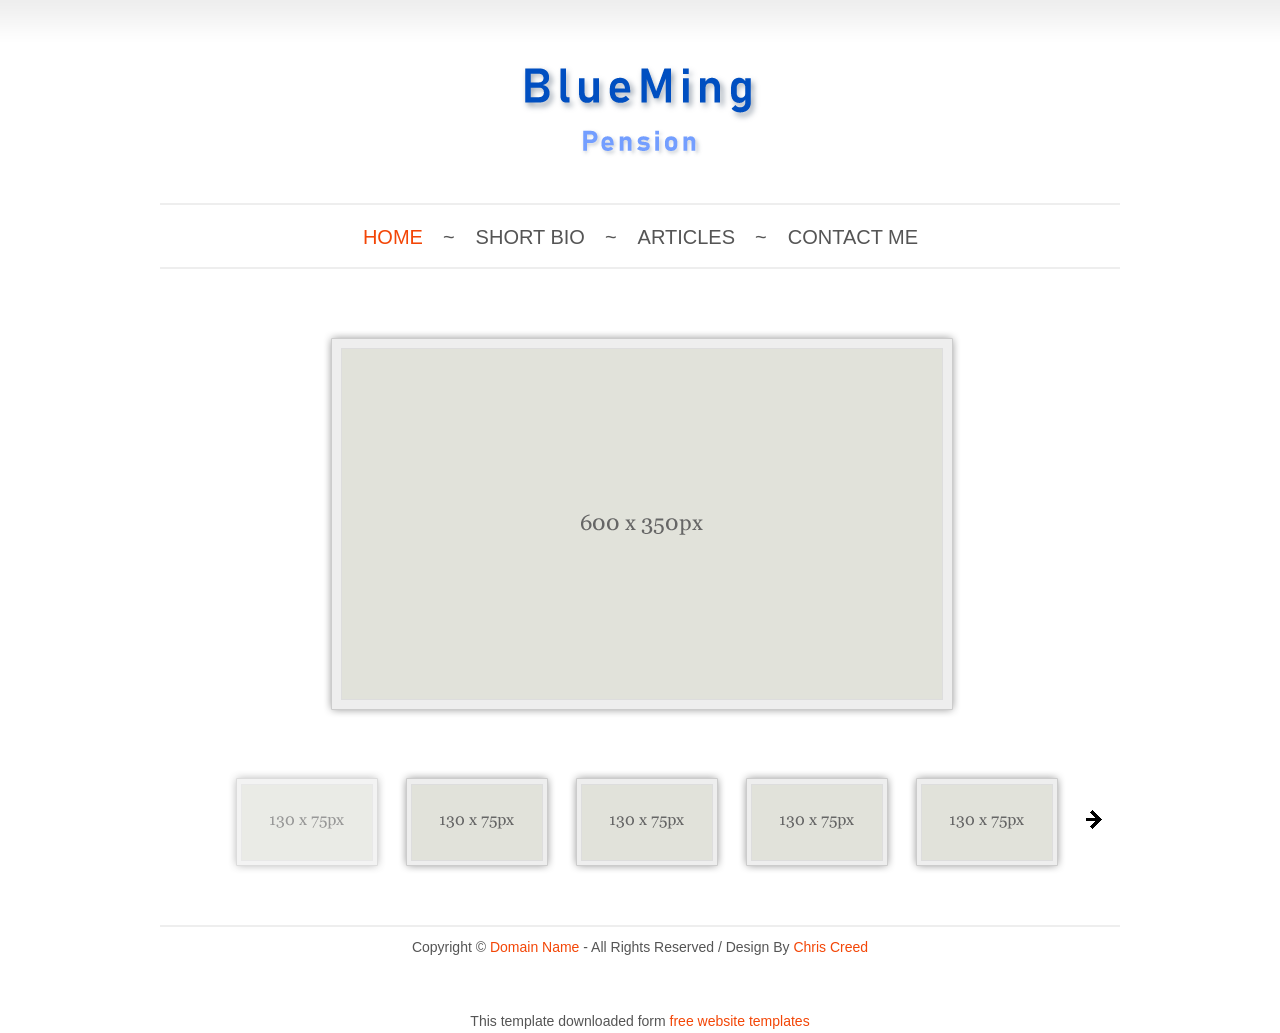
<file: Blueming/WebContent/blueming_dis/index.html>
<!DOCTYPE html>
<html lang="en">
<head>
<title>Juma</title>
<meta charset="utf-8">
<link type="text/css" rel="stylesheet" href="styles/galleriffic.css"/>
<link type="text/css" rel="stylesheet" href="styles/style.css" />
<script type="text/javascript" src="js/jquery-1.3.2.js"></script>
<script type="text/javascript" src="js/jquery.opacityrollover.js"></script>
<script type="text/javascript" src="js/jquery.galleriffic.js"></script>
<script type="text/javascript" src="js/gallery-settings.js"></script>
<!--[if IE 6]>
<script src="js/ie6-transparency.js"></script>
<script>DD_belatedPNG.fix('#header .logo img, .subtitle img, .slideshow-container, .navigation-container #thumbs .thumbs li .thumb img, .navigation a.next, .footer-line, #sidebar .author-photo, .line, .commentlist .comment-reply-link, #contact-page #contact .submit');</script>
<link type="text/css" rel="stylesheet" type="text/css" href="styles/ie6.css" />
<![endif]-->
<!--[if IE 7]><link type="text/css" rel="stylesheet" type="text/css" href="styles/ie7.css" /><![endif]-->
<!--[if IE 8]><link type="text/css" rel="stylesheet" type="text/css" href="styles/ie8.css" /><![endif]-->
</head>
<body>
<div id="wrap">
  <div id="header">
    <div class="logo"><a href="#"><img src="images/name.png" alt="" /></a></div>
    <!--end logo-->
    <div class="subtitle"><img src="images/subtitle.png" alt="" /></div>
    <!--end subtitle-->
    <div id="nav">
      <ul id="nav-pages">
        <li><a href="index.html" class="current">Home</a><span>~</span></li>
        <li><a href="short-bio.html">Short Bio</a><span>~</span></li>
        <li><a href="articles.html">Articles</a><span>~</span></li>
        <li><a href="contact.html">Contact Me</a></li>
      </ul>
      <!--end nav-pages-->
    </div>
    <!--end nav-->
  </div>
  <!--end header-->
  <div id="frontpage-content">
    <div id="container">
      <div class="gallery-content">
        <div class="slideshow-container">
          <div id="slideshow" class="slideshow"></div>
        </div>
        <!--end slideshow-container-->
      </div>
      <!--end gallery-content-->
    </div>
    <!--end container-->
    <div class="navigation-container">
      <div id="thumbs" class="navigation"> <a class="pageLink prev" style="visibility: hidden;" href="#"></a>
        <ul class="thumbs noscript">
          <li><a class="thumb" href="images/photos/600x350.gif"><img src="images/photos/130x75.gif" /></a></li>
          <li><a class="thumb" href="images/photos/600x350.gif"><img src="images/photos/130x75.gif" /></a></li>
          <li><a class="thumb" href="images/photos/600x350.gif"><img src="images/photos/130x75.gif" /></a></li>
          <li><a class="thumb" href="images/photos/600x350.gif"><img src="images/photos/130x75.gif" /></a></li>
          <li><a class="thumb" href="images/photos/600x350.gif"><img src="images/photos/130x75.gif" /></a></li>
          <li><a class="thumb" href="images/photos/600x350.gif"><img src="images/photos/130x75.gif" /></a></li>
          <li><a class="thumb" href="images/photos/600x350.gif"><img src="images/photos/130x75.gif" /></a></li>
        </ul>
        <a class="pageLink next" style="visibility: hidden;" href="#"></a></div>
      <!--end thumbs-->
    </div>
    <!--end navigation-containter-->
  </div>
  <!--end frontpage-content-->
  <div id="footer">
    <div class="footer-line"></div>
    <p class="copyright">Copyright &copy; <a href="#">Domain Name</a> - All Rights Reserved / Design By <a target="_blank" href="http://www.chris-creed.com/">Chris Creed</a></p>
  </div>
  <!--end footer-->
</div>
<!--end wrap-->
<div align=center>This template  downloaded form <a href='http://all-free-download.com/free-website-templates/'>free website templates</a></div></body>
</html>
</file>
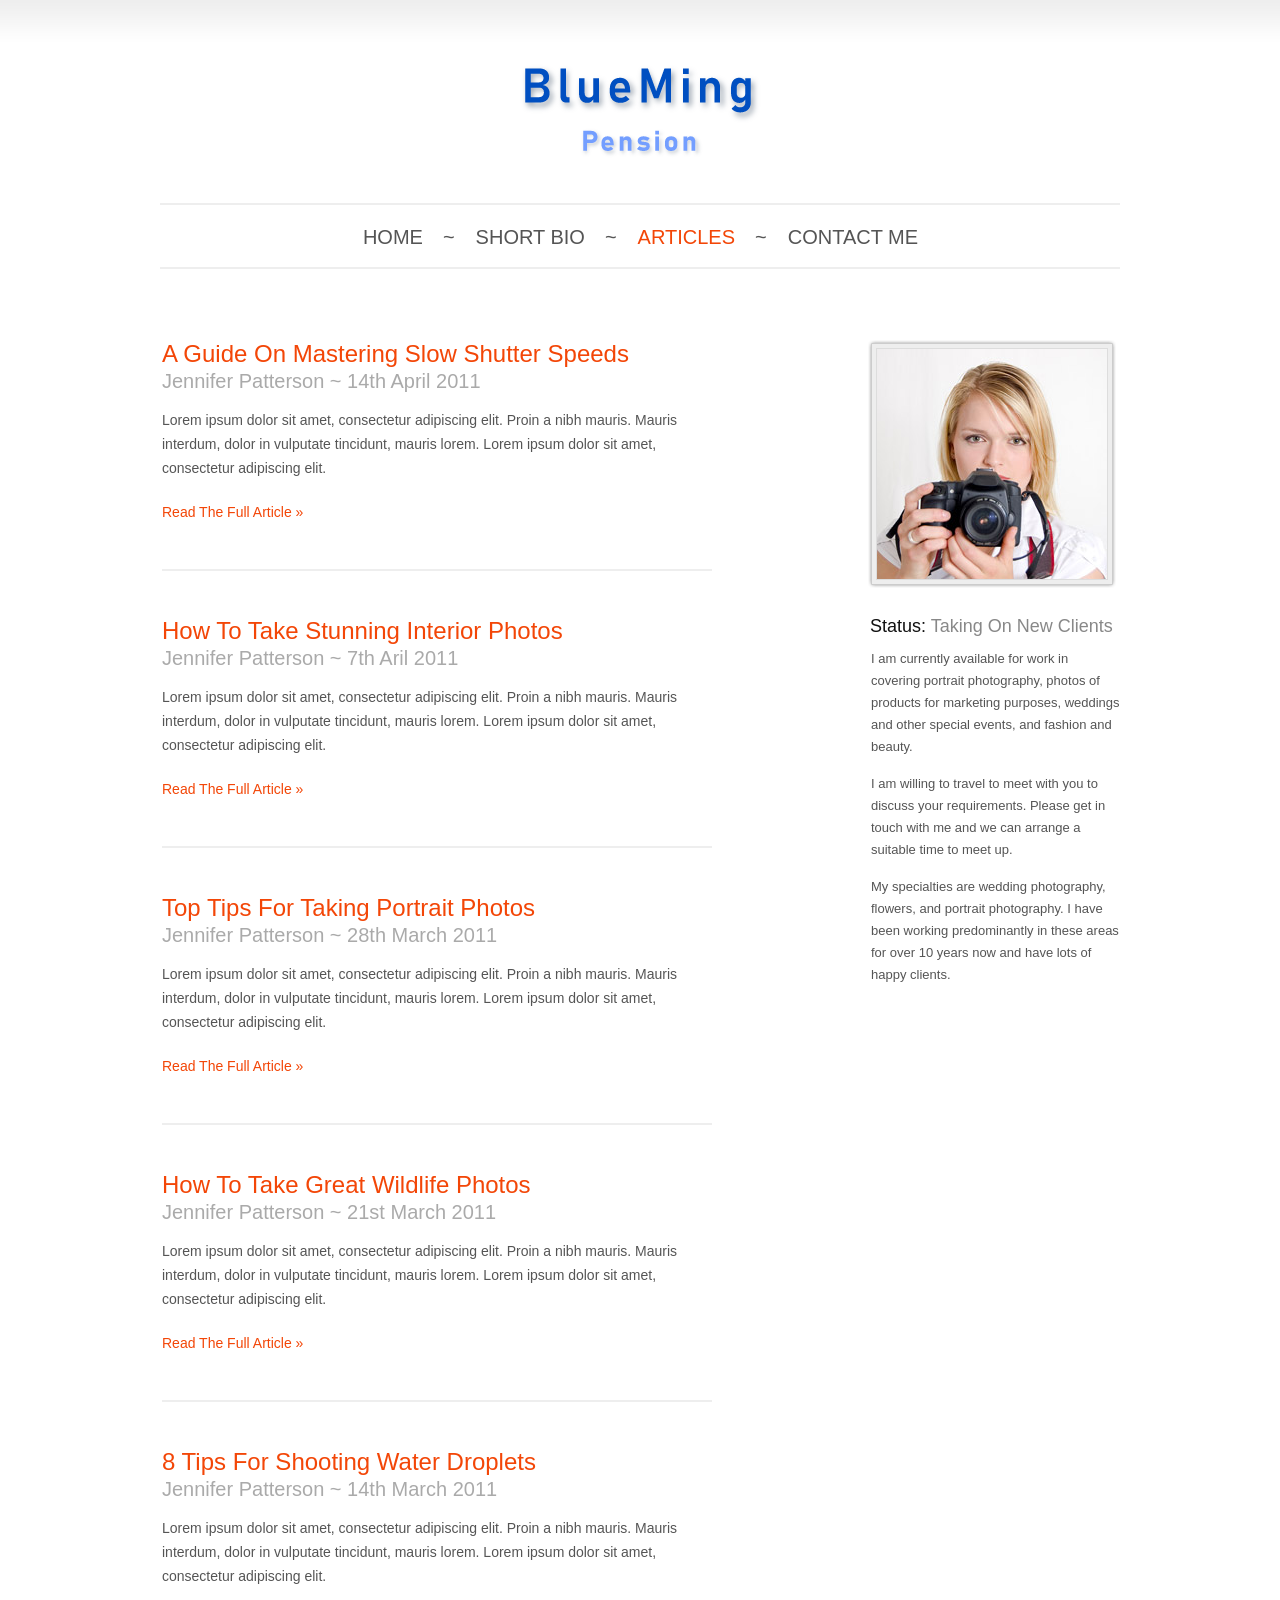
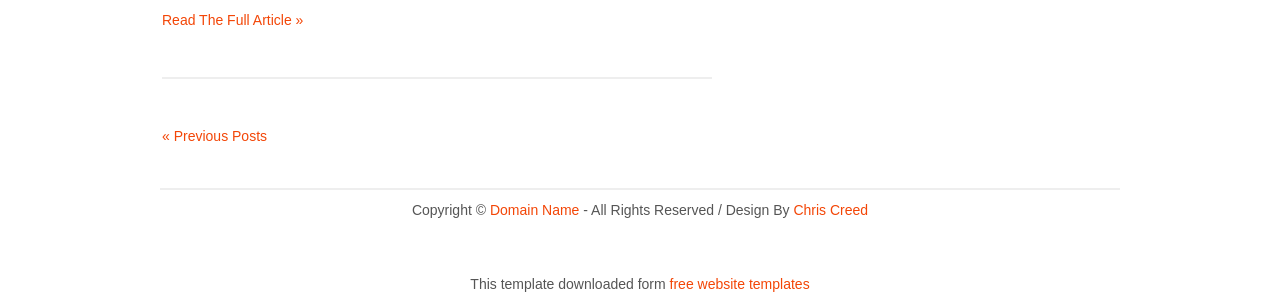
<file: Blueming/WebContent/blueming_dis/articles.html>
<!DOCTYPE html>
<html lang="en">
<head>
<title>Juma | Articles</title>
<meta charset="utf-8">
<link type="text/css" rel="stylesheet" href="styles/style.css" />
<script type="text/javascript" src="js/jquery-1.3.2.js"></script>
<!--[if IE 6]>
<script src="js/ie6-transparency.js"></script>
<script>DD_belatedPNG.fix('#header .logo img, .subtitle img, .slideshow-container, .navigation-container #thumbs .thumbs li .thumb img, .navigation a.next, .footer-line, #sidebar .author-photo, .line, .commentlist .comment-reply-link, #contact-page #contact .submit');</script>
<link type="text/css" rel="stylesheet" type="text/css" href="styles/ie6.css" />
<![endif]-->
<!--[if IE 7]><link type="text/css" rel="stylesheet" type="text/css" href="styles/ie7.css" /><![endif]-->
</head>
<body>
<div id="wrap">
  <div id="header">
    <div class="logo"><a href="#"><img src="images/name.png" alt="" /></a></div>
    <!--end logo-->
    <div class="subtitle"><img src="images/subtitle.png" alt="" /></div>
    <!--end subtitle-->
    <div id="nav">
      <ul id="nav-pages">
        <li><a href="index.html">Home</a><span>~</span></li>
        <li><a href="short-bio.html">Short Bio</a><span>~</span></li>
        <li><a href="articles.html" class="current">Articles</a><span>~</span></li>
        <li><a href="contact.html">Contact Me</a></li>
      </ul>
      <!--end nav-pages-->
    </div>
    <!--end nav-->
  </div>
  <!--end header-->
  <div id="main">
    <div id="content">
      <div class="article">
        <h2 class="title"><a href="#">A Guide On Mastering Slow Shutter Speeds</a></h2>
        <p class="meta">Jennifer Patterson ~ 14th April 2011</p>
        <p>Lorem ipsum dolor sit amet, consectetur adipiscing elit. Proin a nibh mauris. Mauris interdum, dolor in vulputate tincidunt, mauris lorem. Lorem ipsum dolor sit amet, consectetur adipiscing elit.<a href="#" class="more-link">Read The Full Article &raquo;</a></p>
      </div>
      <!--end post-->
      <div class="line"></div>
      <div class="article">
        <h2 class="title"><a href="#">How To Take Stunning Interior Photos</a></h2>
        <p class="meta">Jennifer Patterson ~ 7th Aril 2011</p>
        <p>Lorem ipsum dolor sit amet, consectetur adipiscing elit. Proin a nibh mauris. Mauris interdum, dolor in vulputate tincidunt, mauris lorem. Lorem ipsum dolor sit amet, consectetur adipiscing elit.<a href="#" class="more-link">Read The Full Article &raquo;</a></p>
      </div>
      <!--end post-->
      <div class="line"></div>
      <div class="article">
        <h2 class="title"><a href="#">Top Tips For Taking Portrait Photos</a></h2>
        <p class="meta">Jennifer Patterson ~ 28th March 2011</p>
        <p>Lorem ipsum dolor sit amet, consectetur adipiscing elit. Proin a nibh mauris. Mauris interdum, dolor in vulputate tincidunt, mauris lorem. Lorem ipsum dolor sit amet, consectetur adipiscing elit.<a href="#" class="more-link">Read The Full Article &raquo;</a></p>
      </div>
      <!--end post-->
      <div class="line"></div>
      <div class="article">
        <h2 class="title"><a href="#">How To Take Great Wildlife Photos</a></h2>
        <p class="meta">Jennifer Patterson ~ 21st March 2011</p>
        <p>Lorem ipsum dolor sit amet, consectetur adipiscing elit. Proin a nibh mauris. Mauris interdum, dolor in vulputate tincidunt, mauris lorem. Lorem ipsum dolor sit amet, consectetur adipiscing elit.<a href="#" class="more-link">Read The Full Article &raquo;</a></p>
      </div>
      <!--end post-->
      <div class="line"></div>
      <div class="article">
        <h2 class="title"><a href="#">8 Tips For Shooting Water Droplets</a></h2>
        <p class="meta">Jennifer Patterson ~ 14th March 2011</p>
        <p>Lorem ipsum dolor sit amet, consectetur adipiscing elit. Proin a nibh mauris. Mauris interdum, dolor in vulputate tincidunt, mauris lorem. Lorem ipsum dolor sit amet, consectetur adipiscing elit.<a href="#" class="more-link">Read The Full Article &raquo;</a></p>
      </div>
      <!--end post-->
      <div class="line"></div>
      <a href="#">&laquo; Previous Posts</a></div>
    <!--end content-->
    <div id="sidebar">
      <div class="author-photo"><img src="images/author-img.jpg" alt="" /></div>
      <!--end author-photo-->
      <div id="author-details">
        <h3><span class="status">Status: </span>Taking On New Clients</h3>
        <p>I am currently available for work in covering portrait photography, photos of products for marketing purposes, weddings and other special events, and fashion and beauty.</p>
        <p>I am willing to travel to meet with you to discuss your requirements. Please get in touch with me and we can arrange a suitable time to meet up.</p>
        <p>My specialties are wedding photography, flowers, and portrait photography. I have been working predominantly in these areas for over 10 years now and have lots of happy clients.</p>
      </div>
      <!--end author-details-->
    </div>
    <!--end sidebar-->
  </div>
  <!--end main-->
  <div id="footer">
    <div class="footer-line"></div>
    <p class="copyright">Copyright &copy; <a href="#">Domain Name</a> - All Rights Reserved / Design By <a target="_blank" href="http://www.chris-creed.com/">Chris Creed</a></p>
  </div>
  <!--end footer-->
</div>
<!--end wrap-->
<div align=center>This template  downloaded form <a href='http://all-free-download.com/free-website-templates/'>free website templates</a></div></body>
</html>
</file>
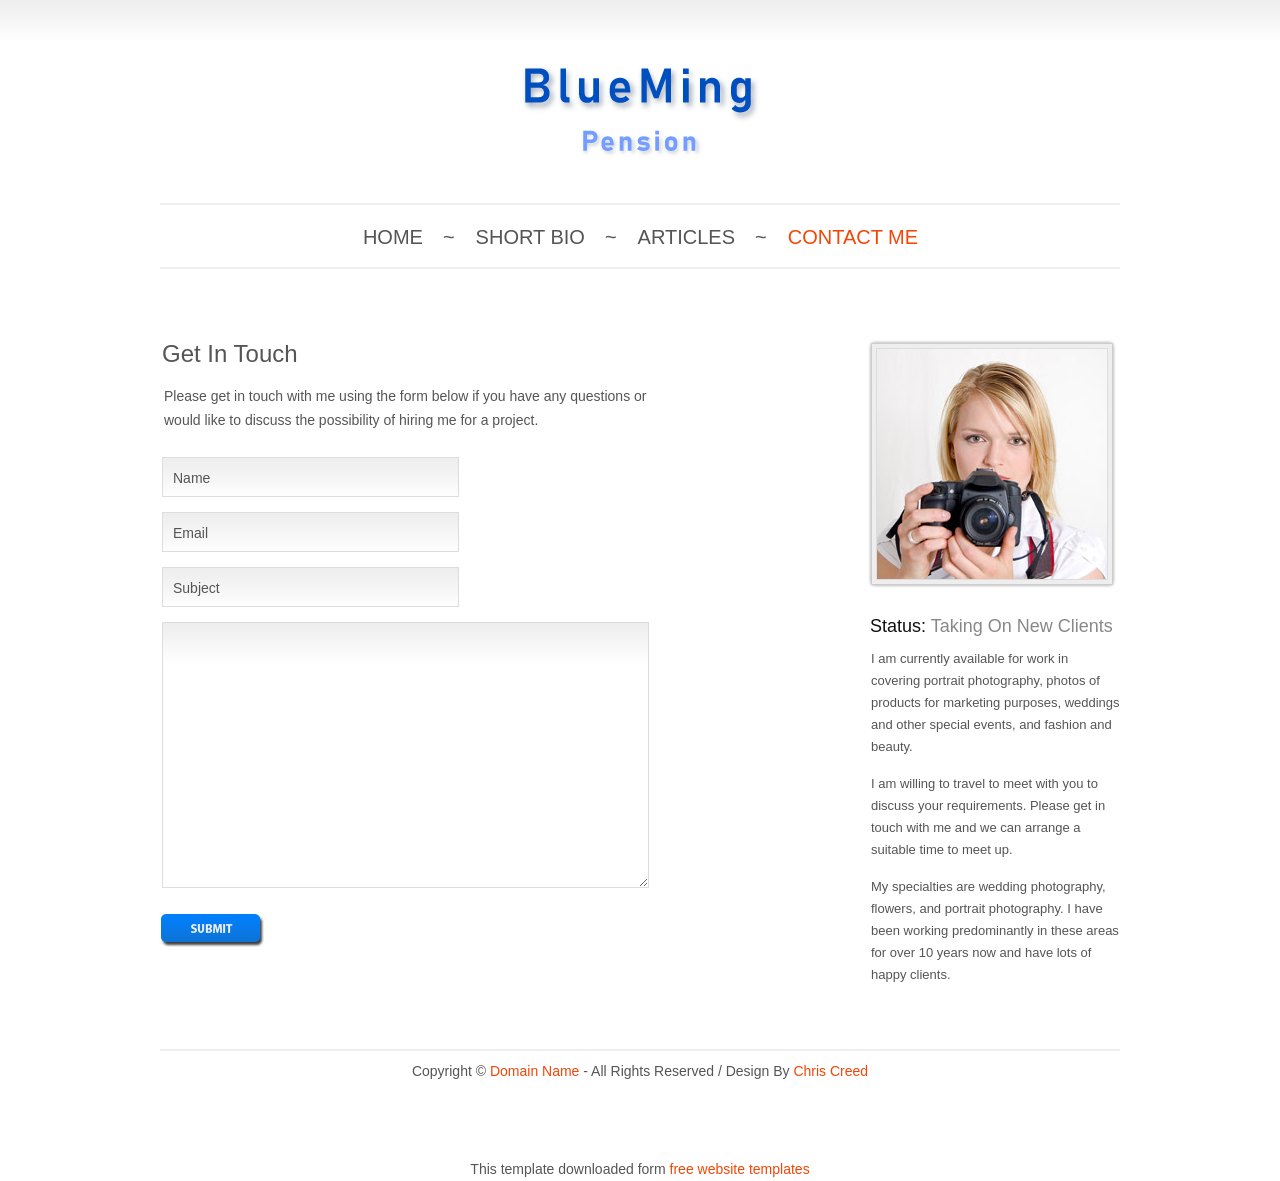
<file: Blueming/WebContent/blueming_dis/contact.html>
<!DOCTYPE html>
<html lang="en">
<head>
<title>Juma | Contact</title>
<meta charset="utf-8">
<link type="text/css" rel="stylesheet" href="styles/style.css" />
<script type="text/javascript" src="js/jquery-1.3.2.js"></script>
<!--[if IE 6]>
<script src="js/ie6-transparency.js"></script>
<script>DD_belatedPNG.fix('#header .logo img, .subtitle img, .slideshow-container, .navigation-container #thumbs .thumbs li .thumb img, .navigation a.next, .footer-line, #sidebar .author-photo, .line, .commentlist .comment-reply-link, #contact-page #contact .submit, #contact-page #contact-form .submit');</script>
<link type="text/css" rel="stylesheet" type="text/css" href="styles/ie6.css" />
<![endif]-->
<!--[if IE 7]><link type="text/css" rel="stylesheet" type="text/css" href="styles/ie7.css" /><![endif]-->
</head>
<body>
<div id="wrap">
  <div id="header">
    <div class="logo"><a href="#"><img src="images/name.png" alt="" /></a></div>
    <!--end logo-->
    <div class="subtitle"><img src="images/subtitle.png" alt="" /></div>
    <!--end subtitle-->
    <div id="nav">
      <ul id="nav-pages">
        <li><a href="index.html">Home</a><span>~</span></li>
        <li><a href="short-bio.html">Short Bio</a><span>~</span></li>
        <li><a href="articles.html">Articles</a><span>~</span></li>
        <li><a href="contact.html" class="current">Contact Me</a></li>
      </ul>
      <!--end nav-pages-->
    </div>
    <!--end nav-->
  </div>
  <!--end header-->
  <div id="main">
    <div id="content">
      <div id="contact-page">
        <!-- The Contact Form -->
        <h2 class="page-title">Get In Touch</h2>
        <p>Please get in touch with me using the form below if you have any questions or would like to discuss the possibility of hiring me for a project.</p>
        <form id="contact-form" method="post" action="#">
          <fieldset>
            <input id="form_name" type="text" name="name" value="Name" onFocus="if(this.value=='Name'){this.value=''};" onBlur="if(this.value==''){this.value='Name'};" />
            <input id="form_email" type="text" name="email" value="Email" onFocus="if(this.value=='Email'){this.value=''};" onBlur="if(this.value==''){this.value='Email'};" />
            <input id="form_subject" type="text" name="subject" value="Subject" onFocus="if(this.value=='Subject'){this.value=''};" onBlur="if(this.value==''){this.value='Subject'};" />
            <textarea id="form_message" rows="10" cols="40" name="message"></textarea>
            <input id="form_submit" class="submit" type="submit" name="submit" value="" />
            <div class="hide">
              <label>Do not fill out this field</label>
              <input name="spam_check" type="text" value="" />
            </div>
          </fieldset>
        </form>
      </div>
      <!--end contact-page-->
    </div>
    <!--end content-->
    <div id="sidebar">
      <div class="author-photo"><img src="images/author-img.jpg" alt="" /></div>
      <!--end author-photo-->
      <div id="author-details">
        <h3><span class="status">Status: </span>Taking On New Clients</h3>
        <p>I am currently available for work in covering portrait photography, photos of products for marketing purposes, weddings and other special events, and fashion and beauty.</p>
        <p>I am willing to travel to meet with you to discuss your requirements. Please get in touch with me and we can arrange a suitable time to meet up.</p>
        <p>My specialties are wedding photography, flowers, and portrait photography. I have been working predominantly in these areas for over 10 years now and have lots of happy clients.</p>
      </div>
      <!--end author-details-->
    </div>
    <!--end sidebar-->
  </div>
  <!--end main-->
  <div id="footer">
    <div class="footer-line"></div>
    <p class="copyright">Copyright &copy; <a href="#">Domain Name</a> - All Rights Reserved / Design By <a target="_blank" href="http://www.chris-creed.com/">Chris Creed</a></p>
  </div>
  <!--end footer-->
</div>
<!--end wrap-->
<div class="cache-images"><img src="images/submit-button-blue-hover.png" width="0" height="0" alt="" /></div>
<!--end cache-images-->
<div align=center>This template  downloaded form <a href='http://all-free-download.com/free-website-templates/'>free website templates</a></div></body>
</html>
</file>
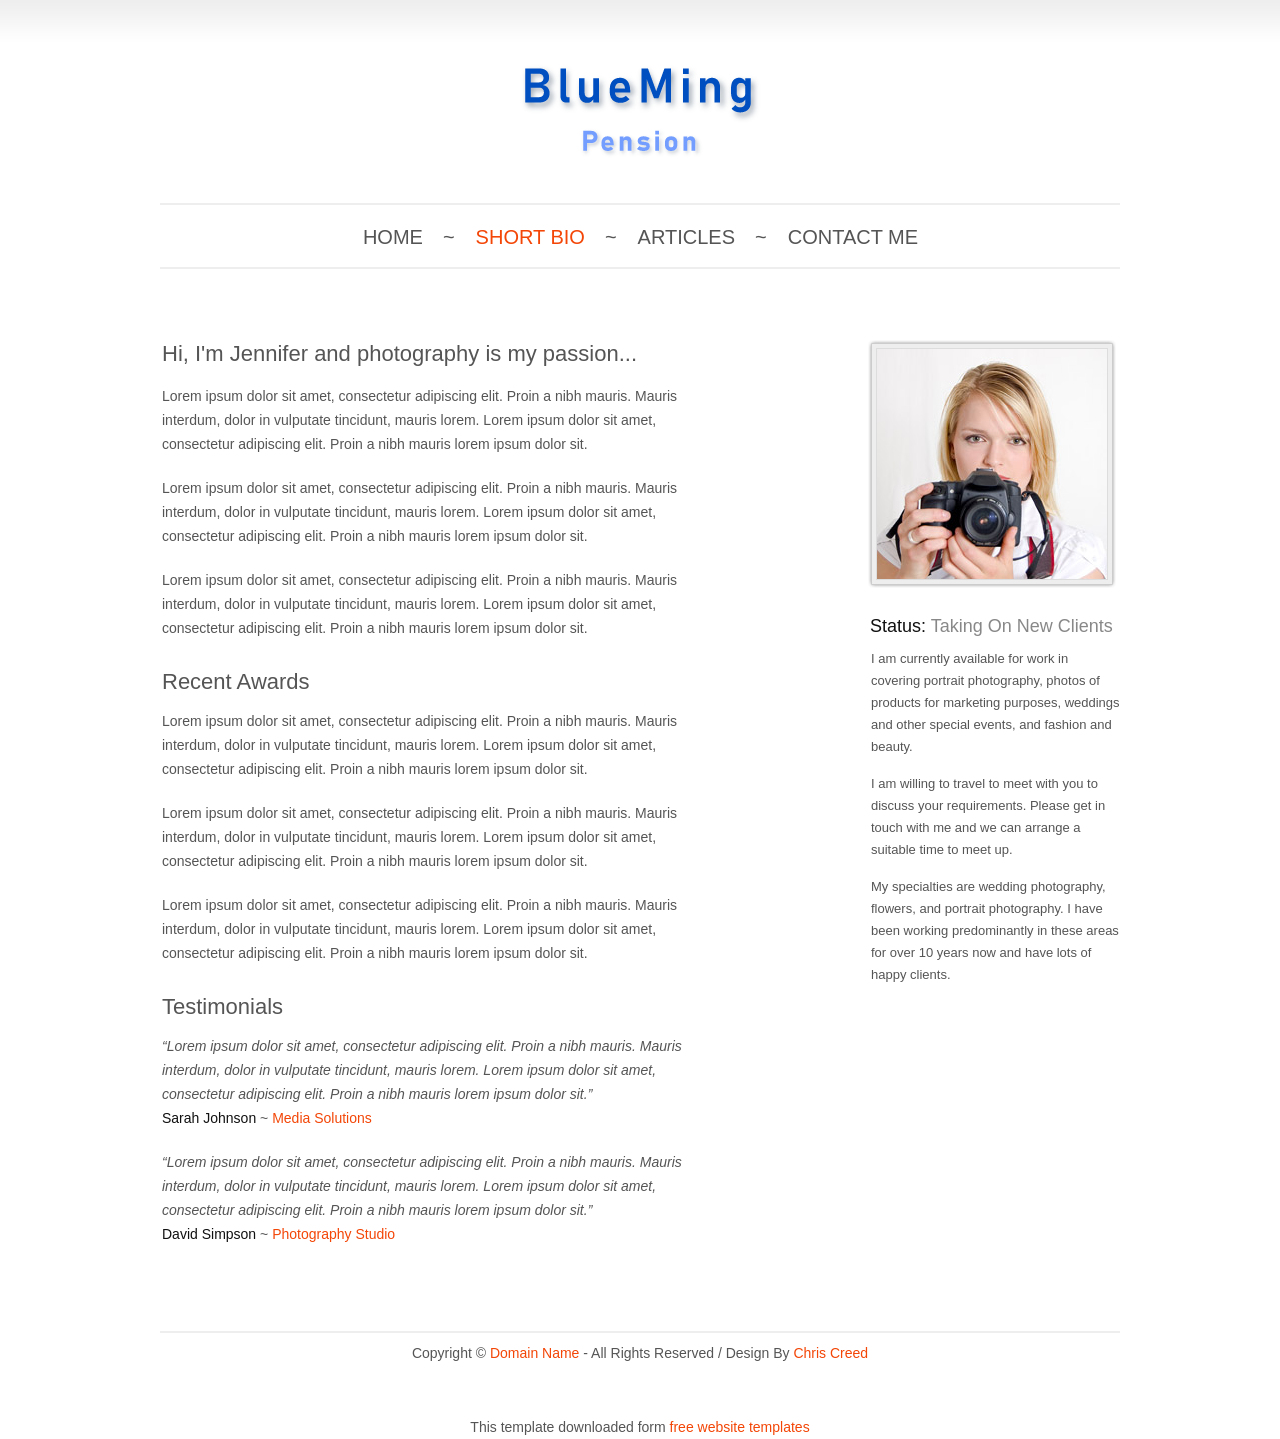
<file: Blueming/WebContent/blueming_dis/short-bio.html>
<!DOCTYPE html>
<html lang="en">
<head>
<title>Juma | Short Bio</title>
<meta charset="utf-8">
<link type="text/css" rel="stylesheet" href="styles/style.css" />
<script type="text/javascript" src="js/jquery-1.3.2.js"></script>
<!--[if IE 6]>
<script src="js/ie6-transparency.js"></script>
<script>DD_belatedPNG.fix('#header .logo img, .subtitle img, .slideshow-container, .navigation-container #thumbs .thumbs li .thumb img, .navigation a.next, .footer-line, #sidebar .author-photo, .line, .commentlist .comment-reply-link, #contact-page #contact .submit');</script>
<link type="text/css" rel="stylesheet" type="text/css" href="styles/ie6.css" />
<![endif]-->
<!--[if IE 7]><link type="text/css" rel="stylesheet" type="text/css" href="styles/ie7.css" /><![endif]-->
</head>
<body>
<div id="wrap">
  <div id="header">
    <div class="logo"><a href="#"><img src="images/name.png" alt="" /></a></div>
    <!--end logo-->
    <div class="subtitle"><img src="images/subtitle.png" alt="" /></div>
    <!--end subtitle-->
    <div id="nav">
      <ul id="nav-pages">
        <li><a href="index.html">Home</a><span>~</span></li>
        <li><a href="short-bio.html" class="current">Short Bio</a><span>~</span></li>
        <li><a href="articles.html">Articles</a><span>~</span></li>
        <li><a href="contact.html">Contact Me</a></li>
      </ul>
      <!--end nav-pages-->
    </div>
    <!--end nav-->
  </div>
  <!--end header-->
  <div id="main">
    <div id="content">
      <div class="article page">
        <h2 class="title">Hi, I'm Jennifer and photography is my passion...</h2>
        <p>Lorem ipsum dolor sit amet, consectetur adipiscing elit. Proin a nibh mauris. Mauris interdum, dolor in vulputate tincidunt, mauris lorem. Lorem ipsum dolor sit amet, consectetur adipiscing elit. Proin a nibh mauris lorem ipsum dolor sit.</p>
        <p>Lorem ipsum dolor sit amet, consectetur adipiscing elit. Proin a nibh mauris. Mauris interdum, dolor in vulputate tincidunt, mauris lorem. Lorem ipsum dolor sit amet, consectetur adipiscing elit. Proin a nibh mauris lorem ipsum dolor sit.</p>
        <p>Lorem ipsum dolor sit amet, consectetur adipiscing elit. Proin a nibh mauris. Mauris interdum, dolor in vulputate tincidunt, mauris lorem. Lorem ipsum dolor sit amet, consectetur adipiscing elit. Proin a nibh mauris lorem ipsum dolor sit.</p>
        <h2>Recent Awards</h2>
        <p>Lorem ipsum dolor sit amet, consectetur adipiscing elit. Proin a nibh mauris. Mauris interdum, dolor in vulputate tincidunt, mauris lorem. Lorem ipsum dolor sit amet, consectetur adipiscing elit. Proin a nibh mauris lorem ipsum dolor sit.</p>
        <p>Lorem ipsum dolor sit amet, consectetur adipiscing elit. Proin a nibh mauris. Mauris interdum, dolor in vulputate tincidunt, mauris lorem. Lorem ipsum dolor sit amet, consectetur adipiscing elit. Proin a nibh mauris lorem ipsum dolor sit.</p>
        <p>Lorem ipsum dolor sit amet, consectetur adipiscing elit. Proin a nibh mauris. Mauris interdum, dolor in vulputate tincidunt, mauris lorem. Lorem ipsum dolor sit amet, consectetur adipiscing elit. Proin a nibh mauris lorem ipsum dolor sit.</p>
        <div id="testimonials">
          <h2>Testimonials</h2>
          <div class="testimonial">
            <p><em>“Lorem ipsum dolor sit amet, consectetur adipiscing elit. Proin a nibh mauris. Mauris interdum, dolor in vulputate tincidunt, mauris lorem. Lorem ipsum dolor sit amet, consectetur adipiscing elit. Proin a nibh mauris lorem ipsum dolor sit.”</em><br />
              <span class="author">Sarah Johnson</span> ~ <span class="company"><a href="#">Media Solutions</a></span></p>
          </div>
          <!--end testimonial-->
          <div class="testimonial">
            <p><em>“Lorem ipsum dolor sit amet, consectetur adipiscing elit. Proin a nibh mauris. Mauris interdum, dolor in vulputate tincidunt, mauris lorem. Lorem ipsum dolor sit amet, consectetur adipiscing elit. Proin a nibh mauris lorem ipsum dolor sit.”</em><br />
              <span class="author">David Simpson</span> ~ <span class="company"><a href="#">Photography Studio</a></span></p>
          </div>
          <!--end testimonial-->
        </div>
        <!--end testimonials-->
      </div>
      <!--end post-->
    </div>
    <!--end content-->
    <div id="sidebar">
      <div class="author-photo"><img src="images/author-img.jpg" alt="" /></div>
      <!--end author-photo-->
      <div id="author-details">
        <h3><span class="status">Status: </span>Taking On New Clients</h3>
        <p>I am currently available for work in covering portrait photography, photos of products for marketing purposes, weddings and other special events, and fashion and beauty.</p>
        <p>I am willing to travel to meet with you to discuss your requirements. Please get in touch with me and we can arrange a suitable time to meet up.</p>
        <p>My specialties are wedding photography, flowers, and portrait photography. I have been working predominantly in these areas for over 10 years now and have lots of happy clients.</p>
      </div>
      <!--end author-details-->
    </div>
    <!--end sidebar-->
  </div>
  <!--end main-->
  <div id="footer">
    <div class="footer-line"></div>
    <p class="copyright">Copyright &copy; <a href="#">Domain Name</a> - All Rights Reserved / Design By <a target="_blank" href="http://www.chris-creed.com/">Chris Creed</a></p>
  </div>
  <!--end footer-->
</div>
<!--end wrap-->
<div align=center>This template  downloaded form <a href='http://all-free-download.com/free-website-templates/'>free website templates</a></div></body>
</html>
</file>
<file: Blueming/WebContent/blueming_dis/styles/galleriffic.css>
#container{
	float:left;
	overflow:hidden;
	margin:50px 0 0 0;
}
.gallery-content{
	width:640px;
	margin:0 160px 0 162px;
}
.gallery-content a, .navigation a{
	text-decoration:none;
}
.gallery-content a:hover, .gallery-content a:active{
	text-decoration:underline;
}
.navigation a.pageLink{
	height:77px;
	line-height:77px;
}
.nav-controls{
	float:right;
}
.slideshow-container, .loader, .slideshow a.advance-link{
	width:640px; /* This should be set to be at least the width of the largest image in the slideshow with padding */
}
.loader, .slideshow a.advance-link, .caption-container{
	height:502px; /* This should be set to be at least the height of the largest image in the slideshow with padding */
}
.slideshow-container{
	background:url(../images/slideshow-bg.png) no-repeat;
	position:relative;
	clear:both;
	height:390px;
	width:640px;
}
.loader{
	position:absolute;
	top:0;
	left:0;
	background-image:url('../images/loader-white.gif');
	background-repeat:no-repeat;
	background-position:center;
	margin:-60px 0 0 0;
}
.slideshow span.image-wrapper{
	display:block;
	position:absolute;
	top:30px;
	left:0;
}
.slideshow a.advance-link{
	display:block;
	text-align:center;
}
.slideshow a.advance-link:hover, .slideshow a.advance-link:active, .slideshow a.advance-link:visited{
	text-decoration:none;
}
.slideshow a.advance-link:focus{
	outline:none;
}
.slideshow img{
	border:1px solid #ccc;
	margin:-11px 0 0 -3px;
}
.caption-container{
	float:right;
	position:relative;
	margin-top:30px;
}
span.image-caption{
	display:block;
	position:absolute;
	top:0;
	left:0;
}
.caption-container, span.image-caption{
	width:334px;
}
.caption{
	padding:0 12px;
}
.image-title{
	font-weight:bold;
	font-size:1.4em;
}
.image-desc{
	line-height:1.3em;
	padding-top:12px;
}
.download{
	margin-top:8px;
}
.photo-index{
	position:absolute;
	bottom:0;
	left:0;
	padding:0 12px;
}
.navigation-container{
	float:left;
	padding:50px 0 50px 0px;
	margin:0 0 0 30px;
}
.navigation{
	float:left;
	position:relative;
}
.navigation a.pageLink{
	display:block;
	position:relative;
	float:left;
	margin:2px;
	width:16px;
	background-position:center center;
	background-repeat:no-repeat;
}
.navigation a.pageLink:focus{
	outline:none;
}
ul.thumbs{
	position:relative;
	float:left;
	margin:0;
	padding:0;
}
ul.thumbs li{
	float:left;
	padding:0;
	margin:2px;
	list-style:none;
}
a.thumb{
	padding:1px;
	display:block;
}
a.thumb:focus{
	outline:none;
}
ul.thumbs li a img{
	border:none;
	display:block;
	float:left;
	margin:14px 0 0 14px;
}
.pagination{
	clear:both;
	position:relative;
	left:-50%;
}
.pagination a, .pagination span.current, .pagination span.ellipsis{
	position:relative;
	display:block;
	float:left;
	margin-right:2px;
	padding:4px 7px 2px 7px;
	border:1px solid #ccc;
}
.pagination a:hover{
	text-decoration:none;
}
.pagination span.current{
	font-weight:bold;
}
.pagination span.ellipsis{
	border:none;
	padding:5px 0 3px 2px;
}
.gallery-gutter{
	clear:both;
	padding-bottom:20px;
}
.navigation a.prev{
	background-image:url(../images/arrow-left.gif);
	margin:12px 20px 0 0;
}
.navigation a.next{
	background-image:url(../images/arrow-right.gif);
	margin:12px 0 0 10px;
}
ul.thumbs li{
	float:left;
	background:url(../images/thumb-bg.png) no-repeat;
	width:160px;
	height:106px;
	margin:0 10px 0 0;
}
</file>
<file: Blueming/WebContent/blueming_dis/styles/style.css>
/*
Template Name:Rikona HTML Template
Description:A Photography Portfolio HTML Template
Author:Chris Creed
URL:http://www.chris-creed.com
*/

/* Colors:Orange - #F34607 */

@import "reset.css";
/* ----------- */
/* -- Tools -- */
/* ----------- */
.footer-line{
	border-bottom:2px solid #eee;
}
.line{
	clear:both;
	border-bottom:2px solid #eee;
	margin-bottom:45px;
}
.cache-images{
	visibility:hidden;
}
/* -------------------- */
/* -- General Styles -- */
/* -------------------- */
#wrap{
	width:960px;
	margin:0 auto;
	text-align:center;
}
body{
	background:url(../images/main-bg.jpg) repeat-x;
	background-color:#fff;
	color:#555;
	line-height:24px;
	font-family:Arial;
	font-size:14px;
	text-align:center;
}
h1{
	font-size:60px;
	margin:30px 0 15px 0;
}
h2{
	font-size:22px;
	margin:30px 0 15px 0;
}
h3{
	font-size:22px;
	margin:25px 0 15px 0;
}
h4{
	font-size:18px;
	margin:20px 0 10px 0;
}
h5{
	font-size:16px;
	margin:20px 0 5px 0;
}
h6{
	font-size:14px;
	margin:0;
}
a:link, a:visited{
	color:#F34607;
	text-decoration:none;
}
a:hover, a:active{
	color:#111;
}
em{
	font-style:italic;
}
ol, ul{
	list-style:none;
}
/* ----------------- */
/* -- Main Layout -- */
/* ----------------- */
#main{
	float:left;
	padding:70px 0 0 0;
	min-height:700px;
	width:100%;
}
#content{
	float:left;
	width:550px;
	padding:0 100px 40px 2px;
	text-align:left;
	margin:-10px 0 0 0;
}
#sidebar{
	float:right;
	width:250px;
	margin:-10px 0 0 0;
}
/* ------------ */
/* -- Header -- */
/* ------------ */
#header{
	padding:50px 0 0 0;
}
.logo{
	margin:0 0 -15px 0;
}
/* --------- */
/* -- Nav -- */
/* --------- */
#nav{
	float:left;
	width:100%;
	overflow:hidden;
	position:relative;
	margin:30px 0 10px 0;
	border-top:2px #eee solid;
	border-bottom:2px #eee solid;
	padding:20px 0 16px;
}
#nav ul{
	clear:left;
	float:left;
	margin:0;
	padding:0;
	position:relative;
	left:50%;
	text-align:center;
}
#nav ul li{
	float:left;
	list-style:none;
	margin:0;
	padding :0;
	position:relative;
	right:50%;
}
#nav ul li a{
	margin:0 0 0 1px;
	padding:0;
	font-size:20px;
	color:#555;
	text-transform:uppercase;
}
#nav ul li a:hover{
	color:#F34607;
}
#nav li span{
	padding:20px;
	color:#555;
	font-size:20px;
}
#nav li .current{
	color:#F34607;
}
/* ------------- */
/* -- Gallery -- */
/* ------------- */
.slideshow-container{
	background:url(../images/slideshow-bg.png) no-repeat;
	position:relative;
	clear:both;
	height:390px;
	width:640px;
}
ul.thumbs li{
	float:left;
	background:url(../images/thumb-bg.png) no-repeat;
	width:160px;
	height:106px;
	margin:0 10px 0 0;
}
ul.thumbs li a img{
	border:1px solid #ddd;
	display:block;
	float:left;
	margin:14px 0 0 14px;
}
.loader{
	margin:-60px 0 0 0;
}
.slideshow img{
	border:1px solid #ddd;
	margin:-11px 0 0 -3px;
}
/* -------------- */
/* -- Articles -- */
/* -------------- */
.article{
	margin:0 0 45px 0;
}
.article h2.title{
	margin:0;
	line-height:30px;
	font-size:24px;
}
.article p{
	margin:10px 0 20px 0;
}
.article p.meta{
	font-size:20px;
	margin:0 0 15px 0;
	color:#aaa;
}
.next-articles{
	margin:0;
}
.page h2.title{
	margin:0 0 15px 0;
	line-height:30px;
	font-size:22px;
}
.page-title{
	margin:0 0 15px 0;
	line-height:30px;
	font-size:24px;
}
.more-link{
	display:block;
	margin:20px 0 0 0;
}
/* ------------------ */
/* -- Testimonials -- */
/* ------------------ */
.testimonial em{
	color:#555;
}
.testimonial .author{
	color:#111;
}
.testimonial .company{
	color:#0f82e7;
}
/* ------------- */
/* -- Sidebar -- */
/* ------------- */
#sidebar{
	text-align:left;
}
#sidebar h2{
	font-size:20px;
	padding:0;
}
#sidebar .author-photo{
	background:url(../images/author-bg.png);
	width:250px;
	height:250px;
	margin:0 0 0 -3px;
}
#sidebar .author-photo img{
	margin:9px 0 0 9px;
	border:1px #ddd solid;
}
#sidebar #author-details{
	margin:25px 0 0 0;
}
#sidebar #author-details h3{
	font-size:18px;
	color:#888;
	margin:0 0 10px 0
}
#sidebar #author-details .status{
	color:#111;
}
#sidebar #author-details p{
	font-size:13px;
	margin:0 0 15px 1px;
	line-height:22px;
}
#sidebar .widget, #sidebar #calendar_wrap, #sidebar #searchform{
	margin:0 0 0 2px;
}
/* ------------- */
/* -- Contact -- */
/* ------------- */
#contact-page{
	float:left;
	width:500px;
}
#contact-page .contact-title{
	margin:0 0 15px 0;
	line-height:30px;
	font-size:24px;
}
#contact-page p{
	margin:0 0 25px 2px;
}
#contact-page #contact-form{
	margin:0;
}
#contact-page #contact-form fieldset{
	border:none;
}
#contact-page #contact-form input{
	background:url(../images/main-bg.jpg) repeat-x;
	border:1px #ddd solid;
	padding:12px 10px 10px 10px;
	font-size:14px;
	color:#555;
	font-family:Arial, Helvetica, sans-serif;
	margin:0 200px 15px 0;
	width:275px;
}
#contact-page #contact-form textarea{
	background:url(../images/main-bg.jpg) repeat-x;
	border:1px #ddd solid;
	width:515px;
	height:249px;
	font-size:14px;
	color:#555;
	font-family:Arial, Helvetica, sans-serif;
	line-height:22px;
	margin:0 0 15px 0;
	padding:15px 20px 0 15px;
	width:450px;
	overflow:hidden;
}
#contact-page #contact-form .submit{
	background:url(../images/submit-button-blue.png) no-repeat;
	width:109px;
	height:38px;
	border:none;
	cursor:pointer;
	margin:0 0 0 -6px;
}
#contact-page #contact-form .submit:hover{
	background:url(../images/submit-button-blue-hover.png) no-repeat;
	cursor:pointer;
}
#response{
	background-color:#eee;
	border:1px #ddd solid;
	padding:15px;
	color:#cc0000;
}
.hide{
	display:none;
}
/* ------------ */
/* -- Footer -- */
/* ------------ */
#footer{
	clear:both;
	font-size:14px;
	color:#555;
	padding:0 0 50px 0;
}
#footer .copyright{
	text-align:center;
	padding:8px 0 0 0;
}
</file>
<file: Blueming/WebContent/blueming_dis/styles/ie6.css>
.slideshow-container{
	margin:0;
}
.slideshow img{
	margin:0 0 0 -3px;
}
.next-posts{
	margin:0;
}
#contact-page #contactform{
	margin:0;
}
.slideshow span.image-wrapper{
	top:19px;
}
.navigation-container{
	margin:0 0 0 15px;
}
.navigation a.prev{
	background-image:url(../images/arrow-left.gif);
	margin:12px 5px 0 0;
}
ul.thumbs li{
	background:none;
}
.commentlist p, .commentlist .comment-meta{
	width:420px;
}
.commentlist img{
	position:relative;
	z-index:1px;
}
#sidebar #author-details h3{
	font-size:17px;
}
</file>
<file: Blueming/WebContent/blueming_dis/styles/ie7.css>
ul.thumbs li{
	background-color:#fff;
}
.slideshow img{
	margin:0 0 0 -3px;
}
.next-posts{
	margin:0;
}
#contact-page #contactform{
	margin:0;
}
.slideshow span.image-wrapper{
	top:19px;
}
#sidebar #author-details h3{
	font-size:17px;
}
</file>
<file: Blueming/WebContent/blueming_dis/styles/ie8.css>
ul.thumbs li{
	background-color:#fff;
}
.slideshow img{
	margin:0 0 0 -3px;
}
.next-posts{
	margin:0;
}
#contact-page #contactform{
	margin:0;
}
.slideshow span.image-wrapper{
	top:19px;
}
</file>
